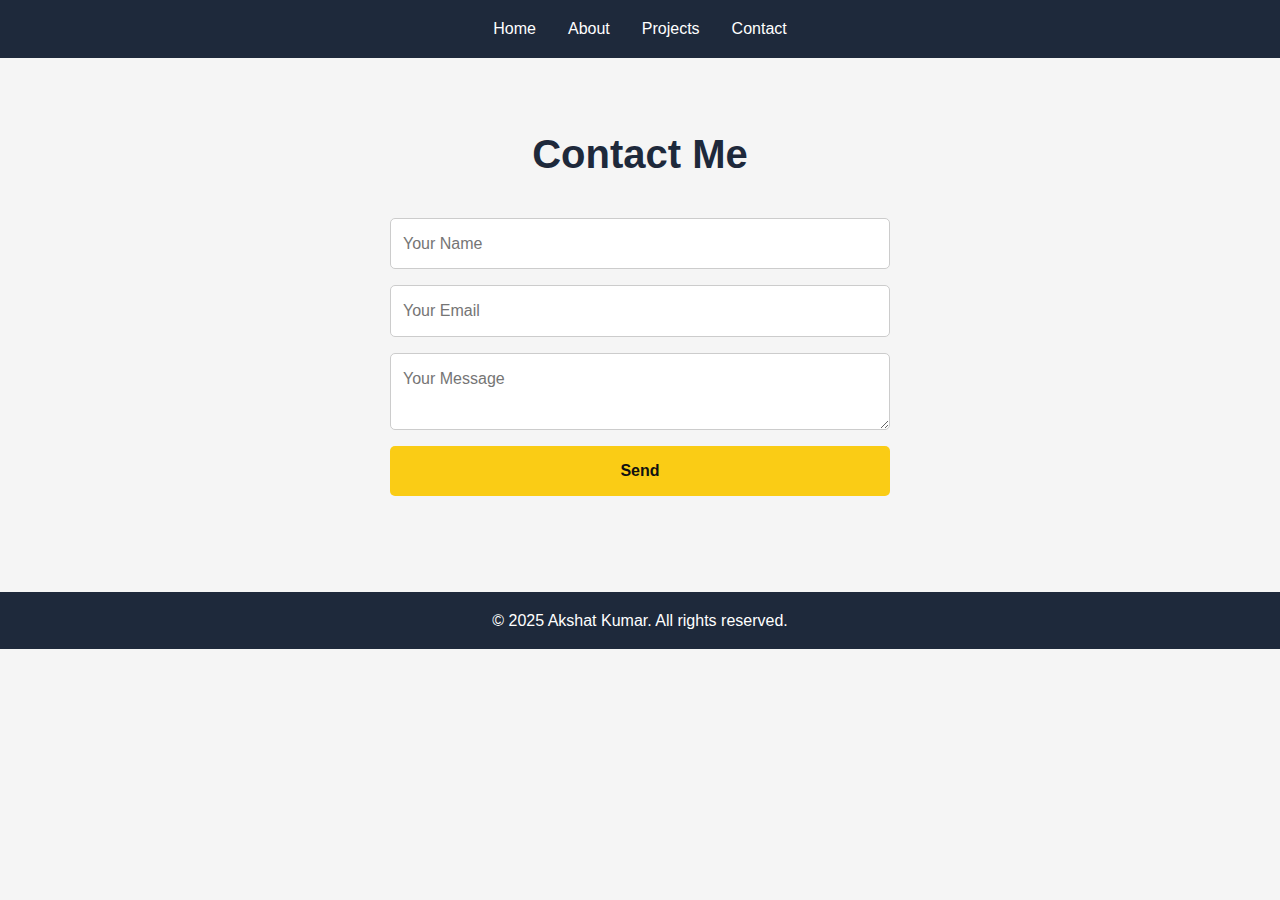
<file: contact.html>
<!DOCTYPE html>
<html lang="en">
<head>
    <meta charset="UTF-8">
    <meta name="viewport" content="width=device-width, initial-scale=1.0">
    <title>Portfolio | Akshat Kumar</title>
    <link rel="stylesheet" href="assets/css/style.css">
</head>
<body>
    <header>
        <nav>
            <a href="index.html">Home</a>
            <a href="about.html">About</a>
            <a href="projects.html">Projects</a>
            <a href="contact.html">Contact</a>
        </nav>
    </header>

    <main>
        <section class="contact">
            <h2>Contact Me</h2>
            <form action="https://formspree.io/f/mnngzojj" method="POST">
                <input type="text" name="name" placeholder="Your Name" required>
                <input type="email" name="email" placeholder="Your Email" required>
                <textarea name="message" placeholder="Your Message" required></textarea>
                <button type="submit">Send</button>
            </form>
        </section>

    </main>

    <footer>
        <p>© 2025 Akshat Kumar. All rights reserved.</p>
    </footer>

    <script>
        const toggle = document.getElementById('darkModeToggle');

        // Apply saved preference on page load
        if (localStorage.getItem('darkMode') === 'enabled') {
            document.body.classList.add('dark-mode');
            if(toggle) toggle.textContent = '☀️';
        }

        // Toggle dark mode on button click
        toggle?.addEventListener('click', () => {
            document.body.classList.toggle('dark-mode');
            if (document.body.classList.contains('dark-mode')) {
                localStorage.setItem('darkMode', 'enabled');
                toggle.textContent = '☀️';
            } else {
                localStorage.setItem('darkMode', 'disabled');
                toggle.textContent = '🌙';
            }
        });
    </script>

</body>
</html>
</file>
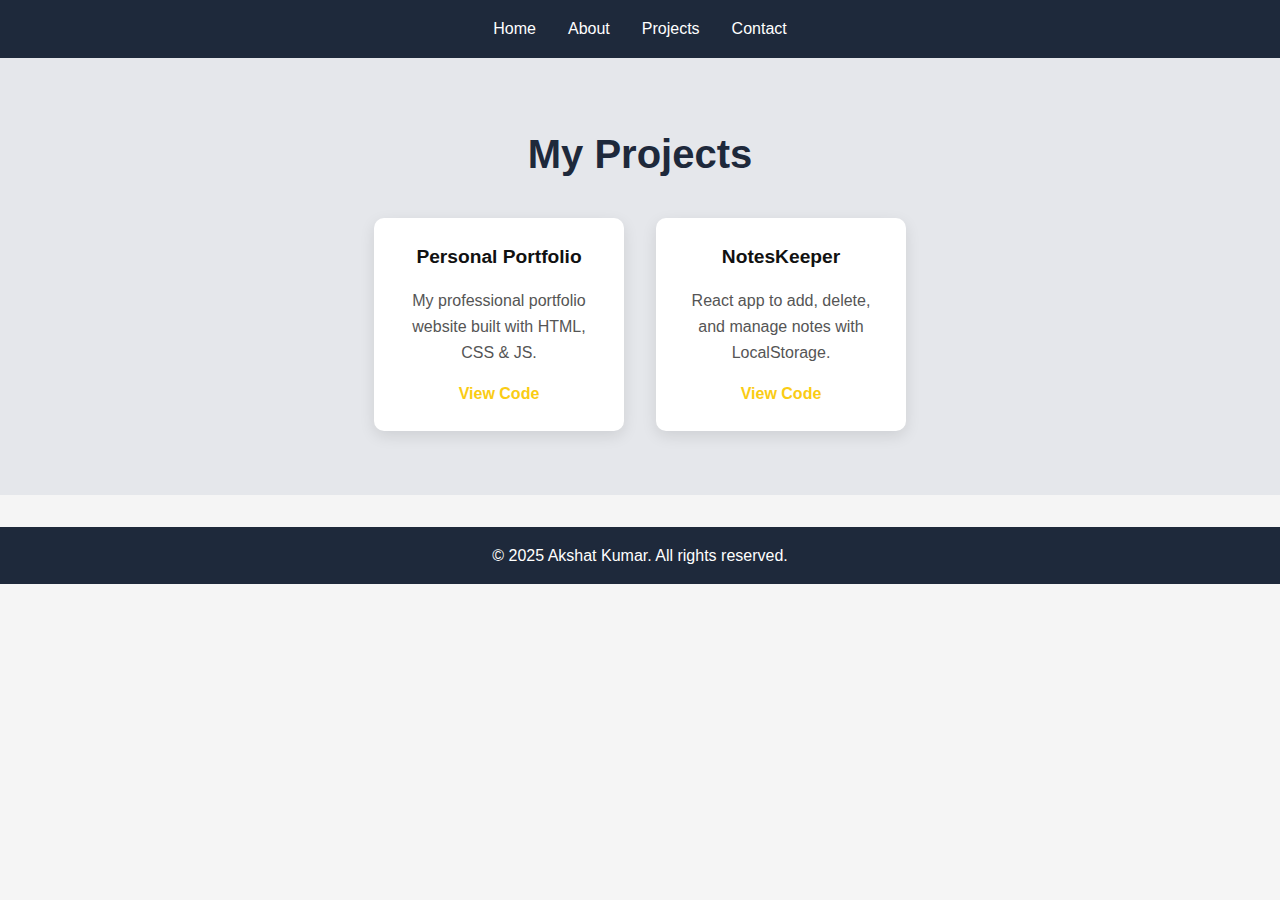
<file: projects.html>
<!DOCTYPE html>
<html lang="en">
<head>
    <meta charset="UTF-8">
    <meta name="viewport" content="width=device-width, initial-scale=1.0">
    <title>Portfolio | Akshat Kumar</title>
    <link rel="stylesheet" href="assets/css/style.css">
</head>
<body>
    <header>
        <nav>
            <a href="index.html">Home</a>
            <a href="about.html">About</a>
            <a href="projects.html">Projects</a>
            <a href="contact.html">Contact</a>
        </nav>
    </header>

    <main>
        <section class="projects">
            <h2>My Projects</h2>
            <div class="project-cards">
                <div class="project-card">
                    <h3>Personal Portfolio</h3>
                    <p>My professional portfolio website built with HTML, CSS & JS.</p>
                    <a href="https://github.com/AKSHAT-KUMAR-14/portfolio-website" target="_blank" rel="noopener">View Code</a>
                </div>
                
                <div class="project-card">
                    <h3>NotesKeeper</h3>
                    <p>React app to add, delete, and manage notes with LocalStorage.</p>
                    <a href="https://github.com/AKSHAT-KUMAR-14/noteskeeper-react" target="_blank" rel="noopener">View Code</a>
                </div>
            
                <!-- Add more projects as you build -->
            
            </div>
        </section>
    </main>

    <footer>
        <p>© 2025 Akshat Kumar. All rights reserved.</p>
    </footer>

    <script>
        const toggle = document.getElementById('darkModeToggle');

        // Apply saved preference on page load
        if (localStorage.getItem('darkMode') === 'enabled') {
            document.body.classList.add('dark-mode');
            if(toggle) toggle.textContent = '☀️';
        }

        // Toggle dark mode on button click
        toggle?.addEventListener('click', () => {
            document.body.classList.toggle('dark-mode');
            if (document.body.classList.contains('dark-mode')) {
                localStorage.setItem('darkMode', 'enabled');
                toggle.textContent = '☀️';
            } else {
                localStorage.setItem('darkMode', 'disabled');
                toggle.textContent = '🌙';
            }
        });
    </script>

</body>
</html>
</file>
<file: assets/css/style.css>
/* =========================
   RESET & BASE
========================= */
* {
    margin: 0;
    padding: 0;
    box-sizing: border-box;
    font-family: 'Poppins', sans-serif;
}

body {
    background-color: #f5f5f5;
    color: #111;
    line-height: 1.6;
    transition: background-color 0.3s, color 0.3s;
}

html {
    scroll-behavior: smooth;
}

/* =========================
   NAVBAR
========================= */
nav {
    display: flex;
    justify-content: center;
    gap: 2rem;
    background-color: #1e293b;
    padding: 1rem;
}

nav a {
    color: #fff;
    text-decoration: none;
    font-weight: 500;
    transition: color 0.3s;
}

nav a:hover {
    color: #facc15;
}

#darkModeToggle {
    background: none;
    border: none;
    color: #fff;
    font-size: 1.2rem;
    cursor: pointer;
}

/* =========================
   FOOTER
========================= */
footer {
    text-align: center;
    padding: 1rem;
    background-color: #1e293b;
    color: #fff;
    margin-top: 2rem;
}

/* =========================
   HERO SECTION
========================= */
.hero {
    display: flex;
    align-items: center;
    justify-content: space-between;
    padding: 4rem 2rem;
    background: linear-gradient(to right, #1e293b, #0f172a);
    color: #fff;
}

.hero-content {
    max-width: 50%;
    animation: fadeIn 1.2s ease-out;
}

.hero h1 {
    font-size: 3rem;
    margin-bottom: 1rem;
}

.hero p {
    font-size: 1.2rem;
    margin-bottom: 1.5rem;
}

.btn {
    display: inline-block;
    padding: 0.75rem 1.5rem;
    background-color: #facc15;
    color: #111;
    text-decoration: none;
    font-weight: 600;
    border-radius: 5px;
    transition: background-color 0.3s, transform 0.3s;
}

.btn:hover {
    background-color: #eab308;
    transform: scale(1.05);
}

.hero-image img {
    max-width: 400px;
    border-radius: 10px;
    transition: transform 0.3s;
}

.hero-image img:hover {
    transform: rotate(10deg) scale(1.05);
}

/* Waving emoji */
.wave {
    display: inline-block;
    animation: wave-animation 2s infinite;
    transform-origin: 70% 70%;
}

@keyframes wave-animation {
    0%, 60%, 100% { transform: rotate(0deg); }
    20% { transform: rotate(15deg); }
    40% { transform: rotate(-10deg); }
}

/* =========================
   ABOUT SECTION
========================= */
.about {
    padding: 4rem 2rem;
    background-color: #f5f5f5;
    text-align: center;
}

.about h2 {
    font-size: 2.5rem;
    margin-bottom: 2rem;
    color: #1e293b;
}

.about-cards {
    display: flex;
    justify-content: center;
    gap: 2rem;
    flex-wrap: wrap;
}

.card {
    perspective: 1000px;
    width: 250px;
    height: 200px;
    position: relative;
}

.card-inner {
    position: relative;
    width: 100%;
    height: 100%;
    transition: transform 0.8s;
    transform-style: preserve-3d;
}

.card:hover .card-inner {
    transform: rotateY(180deg);
}

.card-front,
.card-back {
    backface-visibility: hidden;
    position: absolute;
    width: 100%;
    height: 100%;
    padding: 2rem;
    border-radius: 10px;
    box-shadow: 0 5px 15px rgba(0,0,0,0.1);
    display: flex;
    flex-direction: column;
    justify-content: center;
    align-items: center;
}

.card-front {
    background-color: #fff;
    color: #111;
}

.card-back {
    transform: rotateY(180deg);
    background-color: #facc15;
    color: #111;
}

/* =========================
   PROJECTS SECTION
========================= */
.projects {
    padding: 4rem 2rem;
    background-color: #e5e7eb;
    text-align: center;
}

.projects h2 {
    font-size: 2.5rem;
    margin-bottom: 2rem;
    color: #1e293b;
}

.project-cards {
    display: flex;
    justify-content: center;
    gap: 2rem;
    flex-wrap: wrap;
}

.project-card {
    background-color: #fff;
    padding: 1.5rem;
    border-radius: 10px;
    width: 250px;
    box-shadow: 0 5px 15px rgba(0,0,0,0.1);
    transition: transform 0.3s ease, box-shadow 0.3s ease;
}

.project-card:hover {
    transform: scale(1.05) translateY(-5px);
    box-shadow: 0 15px 25px rgba(0,0,0,0.2);
}

.project-card h3 {
    font-size: 1.2rem;
    margin-bottom: 1rem;
}

.project-card p {
    font-size: 1rem;
    color: #555;
    margin-bottom: 1rem;
}

.project-card a {
    text-decoration: none;
    color: #facc15;
    font-weight: 600;
    transition: color 0.3s;
}

.project-card a:hover {
    color: #eab308;
}

/* =========================
   CONTACT SECTION
========================= */
.contact {
    padding: 4rem 2rem;
    background-color: #f5f5f5;
    text-align: center;
}

.contact h2 {
    font-size: 2.5rem;
    margin-bottom: 2rem;
    color: #1e293b;
}

.contact form {
    max-width: 500px;
    margin: auto;
    display: flex;
    flex-direction: column;
    gap: 1rem;
}

.contact input,
.contact textarea {
    padding: 0.75rem;
    border-radius: 5px;
    border: 1px solid #ccc;
    font-size: 1rem;
    width: 100%;
}

.contact button {
    padding: 0.75rem;
    background-color: #facc15;
    border: none;
    border-radius: 5px;
    font-weight: 600;
    cursor: pointer;
    transition: background-color 0.3s, transform 0.3s;
}

.contact button:hover {
    background-color: #eab308;
    transform: scale(1.05);
}

/* =========================
   ANIMATIONS
========================= */
@keyframes fadeIn {
    from { opacity: 0; transform: translateY(20px); }
    to { opacity: 1; transform: translateY(0); }
}

/* =========================
   RESPONSIVE
========================= */
@media (max-width: 768px) {
    .hero {
        flex-direction: column;
        text-align: center;
    }

    .hero-content {
        max-width: 100%;
        margin-bottom: 2rem;
    }

    .hero-image img {
        max-width: 250px;
    }

    .about-cards,
    .project-cards {
        flex-direction: column;
        align-items: center;
    }
}

/* =========================
   DARK MODE
========================= */
body.dark-mode {
    background-color: #0f172a;
    color: #f5f5f5;
}

body.dark-mode header,
body.dark-mode footer {
    background-color: #1e293b;
}

body.dark-mode .btn,
body.dark-mode .project-card a {
    background-color: #facc15;
    color: #111;
}

body.dark-mode .project-card,
body.dark-mode .card-inner,
body.dark-mode .card-front,
body.dark-mode .card-back {
    background-color: #1e293b;
    color: #f5f5f5;
    box-shadow: 0 5px 15px rgba(0,0,0,0.4);
}

@import url("https://fonts.googleapis.com/css2?family=Figtree:ital,wght@0,300..900;1,300..900&family=Poppins:ital,wght@0,100;0,200;0,300;0,400;0,500;0,600;0,700;0,800;0,900;1,100;1,200;1,300;1,400;1,500;1,600;1,700;1,800;1,900&display=swap");

/** Variables **/

:root {
  --color-background: #e7e7e7;
  --color-background-alt: #888888;
  --color-border-active: #da7105;
  --color-border-default: #d1d1d1;
  --color-highlight: #fdcf4c;
  --color-primary: #b64e08;
  --color-primary-active: #79320e;
  --color-text-default: #262626;
  --color-text-muted: #4f4f4f;

  --font-family-body: "Figtree", system-ui, sans-serif;
  --font-family-display: "Poppins", system-ui, sans-serif;
}

/** Base **/

*,
::before,
::after {
  box-sizing: border-box;
}

* {
  border: 0;
  margin: 0;
  padding: 0;
}

body {
  -webkit-font-smoothing: antialiased;
  font-family: var(--font-family-body);
  font-optical-sizing: auto;
  font-style: normal;
}

button,
input,
optgroup,
select,
textarea {
  font-family: inherit;
  font-feature-settings: inherit;
  font-variation-settings: inherit;
  font-size: 100%;
  font-weight: inherit;
  line-height: inherit;
  color: inherit;
  margin: 0;
  padding: 0;
}

[type="checkbox"],
[type="radio"],
[type="range"] {
  appearance: none;
  flex-shrink: 0;
  padding: 0;
  -webkit-user-select: none;
  user-select: none;
}

[type="checkbox"]:focus,
[type="radio"]:focus,
[type="range"]:focus {
  outline: none;
}

/** Components **/

.fs-form {
  display: grid;
  row-gap: 1.5rem;
}

.fs-form:where(.fs-layout__2-column) {
  column-gap: 1.5rem;
  grid-template-columns: 1fr 1fr;
}

fieldset {
  display: grid;
  margin: 1.5rem 0;
  row-gap: 1.5rem;
}

.fs-form:where(.fs-layout__2-column) fieldset {
  column-gap: 1.5rem;
  grid-template-columns: 1fr 1fr;
  grid-column: 1 / -1;
}

.fs-fieldset-title {
  color: var(--color-text-default);
  font-family: var(--font-family-display);
  font-size: 1.25rem;
  line-height: 1.75rem;
  margin-bottom: 1.5rem;
  grid-column: 1 / -1;
}

.fs-field {
  display: flex;
  flex-direction: column;
  row-gap: 0.5rem;
}

.fs-label {
  color: var(--color-text-default);
  display: block;
  font-family: var(--font-family-display);
  font-size: 1rem;
  line-height: 1.25rem;
}

.fs-description {
  color: var(--color-text-muted);
  display: block;
  font-size: 1rem;
  line-height: 1.25rem;
}

.fs-button-group {
  display: flex;
  flex-direction: row-reverse;
  column-gap: 1.5rem;
}

.fs-form:where(.fs-layout__2-column) .fs-button-group {
  grid-column: 1 / -1;
}

.fs-button {
  background-color: var(--color-primary);
  border-radius: 9999px;
  color: white;
  cursor: pointer;
  font-size: 1.125rem;
  font-weight: 600;
  line-height: 1.5rem;
  padding: 0.75rem 2rem;
  transition-duration: 200ms;
  transition-property: background-color;
  transition-timing-function: cubic-bezier(0.4, 0, 0.2, 1);
}

.fs-button:hover {
  background-color: var(--color-primary-active);
}

.fs-button:focus-visible {
  background-color: var(--color-primary-active);
  outline: 4px solid var(--color-highlight);
}

.fs-input,
.fs-select {
  appearance: none;
  border-radius: 9999px;
  border-width: 0;
  box-shadow: var(--color-border-default) 0 0 0 1px inset;
  color: var(--color-text-default);
  font-size: 1rem;
  height: 3rem;
  line-height: 1.5rem;
  outline: none;
  padding-left: 1rem;
  padding-right: 1rem;
}

.fs-input:focus-visible,
.fs-select:focus-visible {
  box-shadow: var(--color-border-active) 0 0 0 1px inset;
}

.fs-input::placeholder {
  color: var(--color-text-muted);
}

.fs-checkbox-group,
.fs-radio-group {
  display: flex;
  flex-direction: column;
  row-gap: 1rem;
}

.fs-checkbox-field,
.fs-radio-field {
  column-gap: 0.5rem;
  display: flex;
}

:is(.fs-checkbox-field, .fs-radio-field) .fs-label + .fs-description {
  margin-top: 0.25rem;
}

.fs-checkbox-wrapper,
.fs-radio-wrapper {
  align-items: center;
  display: flex;
  height: 1.25rem;
}

.fs-checkbox,
.fs-radio {
  background-color: #fff;
  border: 1px solid var(--color-border-default);
  height: 1.25rem;
  width: 1.25rem;
}

.fs-checkbox {
  border-radius: 0.25rem;
}

.fs-radio {
  border-radius: 100%;
}

.fs-checkbox:checked,
.fs-radio:checked {
  background-color: var(--color-primary);
  background-position: center;
  background-repeat: no-repeat;
  background-size: 100% 100%;
  border-color: transparent;
}

.fs-checkbox:checked {
  background-image: url("data:image/svg+xml,%3csvg viewBox='0 0 16 16' fill='white' xmlns='http://www.w3.org/2000/svg'%3e%3cpath d='M12.207 4.793a1 1 0 010 1.414l-5 5a1 1 0 01-1.414 0l-2-2a1 1 0 011.414-1.414L6.5 9.086l4.293-4.293a1 1 0 011.414 0z'/%3e%3c/svg%3e");
}

.fs-radio:checked {
  background-image: url("data:image/svg+xml,%3csvg viewBox='0 0 16 16' fill='white' xmlns='http://www.w3.org/2000/svg'%3e%3ccircle cx='8' cy='8' r='3'/%3e%3c/svg%3e");
}

.fs-checkbox:focus-visible,
.fs-radio:focus-visible {
  border-color: var(--color-border-active);
  outline: 4px solid var(--color-highlight);
  outline-offset: 0;
}

.fs-checkbox:checked:focus-visible,
.fs-radio:checked:focus-visible {
  border-color: transparent;
}

.fs-select {
  background-color: #fff;
  background-image: url("data:image/svg+xml,%3csvg xmlns='http://www.w3.org/2000/svg' fill='none' viewBox='0 0 20 20'%3e%3cpath stroke='%236b7280' stroke-linecap='round' stroke-linejoin='round' stroke-width='1.5' d='M6 8l4 4 4-4'/%3e%3c/svg%3e");
  background-position: right 0.75rem center;
  background-repeat: no-repeat;
  background-size: 1.625em 1.625em;
  padding-right: 2.875rem;
}

.fs-slider {
  background: transparent;
  cursor: pointer;
  height: 1.25rem;
  width: 100%;
}

.fs-slider::-moz-range-track {
  background-color: var(--color-background);
  border-radius: 0.5rem;
  height: 0.5rem;
}

.fs-slider::-webkit-slider-runnable-track {
  background-color: var(--color-background);
  border-radius: 0.5rem;
  height: 0.5rem;
}

.fs-slider::-moz-range-thumb {
  background-color: var(--color-primary);
  border: none; /* Removes extra border that FF applies */
  border-radius: 50%;
  height: 1.25rem;
  width: 1.25rem;
}

.fs-slider::-webkit-slider-thumb {
  appearance: none;
  background-color: var(--color-primary);
  border-radius: 50%;
  height: 1.25rem;
  margin-top: -0.375rem; /* Centers thumb on the track */
  width: 1.25rem;
}

.fs-slider:focus-visible::-moz-range-thumb {
  outline: 2px solid var(--color-primary);
  outline-offset: 2px;
}

.fs-slider:focus-visible::-webkit-slider-thumb {
  outline: 2px solid var(--color-primary);
  outline-offset: 2px;
}

.fs-switch {
  background-color: var(--color-background-alt);
  background-image: url("data:image/svg+xml,%3csvg xmlns='http://www.w3.org/2000/svg' viewBox='-4 -4 8 8'%3e%3ccircle r='2.75' fill='white'/%3e%3c/svg%3e");
  background-position: left center;
  background-repeat: no-repeat;
  border-radius: 1.25rem;
  cursor: pointer;
  height: 1.25rem;
  transition-duration: 200ms;
  transition-property: background-color, background-position;
  transition-timing-function: cubic-bezier(0.4, 0, 0.2, 1);
  width: 2.5rem;
}

.fs-switch:checked {
  background-color: var(--color-primary);
  background-position: right center;
}

.fs-switch:focus-visible {
  outline: 4px solid var(--color-highlight);
  outline-offset: 0;
}

.fs-textarea {
  appearance: none;
  border-radius: 0.75rem;
  border-width: 0;
  box-shadow: var(--color-border-default) 0 0 0 1px inset;
  color: var(--color-text-default);
  font-size: 1rem;
  line-height: 1.5rem;
  outline: none;
  padding: 0.5rem 0.75rem;
  resize: vertical;
}

.fs-textarea:focus-visible {
  box-shadow: var(--color-border-active) 0 0 0 1px inset;
}

.fs-textarea::placeholder {
  color: var(--color-text-muted);
}

/** Utilities **/

.col-span-full {
  grid-column: 1 / -1;
}

.fs-textarea::placeholder {
  color: var(--color-text-muted);
}

.slider-label-container {
  display: flex;
  justify-content: space-between;
  width: 100%;
  margin-top: 0.25rem;
}

.slider-label-text {
  font-size: 0.75rem;
  color: var(--color-text-muted);
  text-align: center;
  white-space: nowrap;
}
</file>
